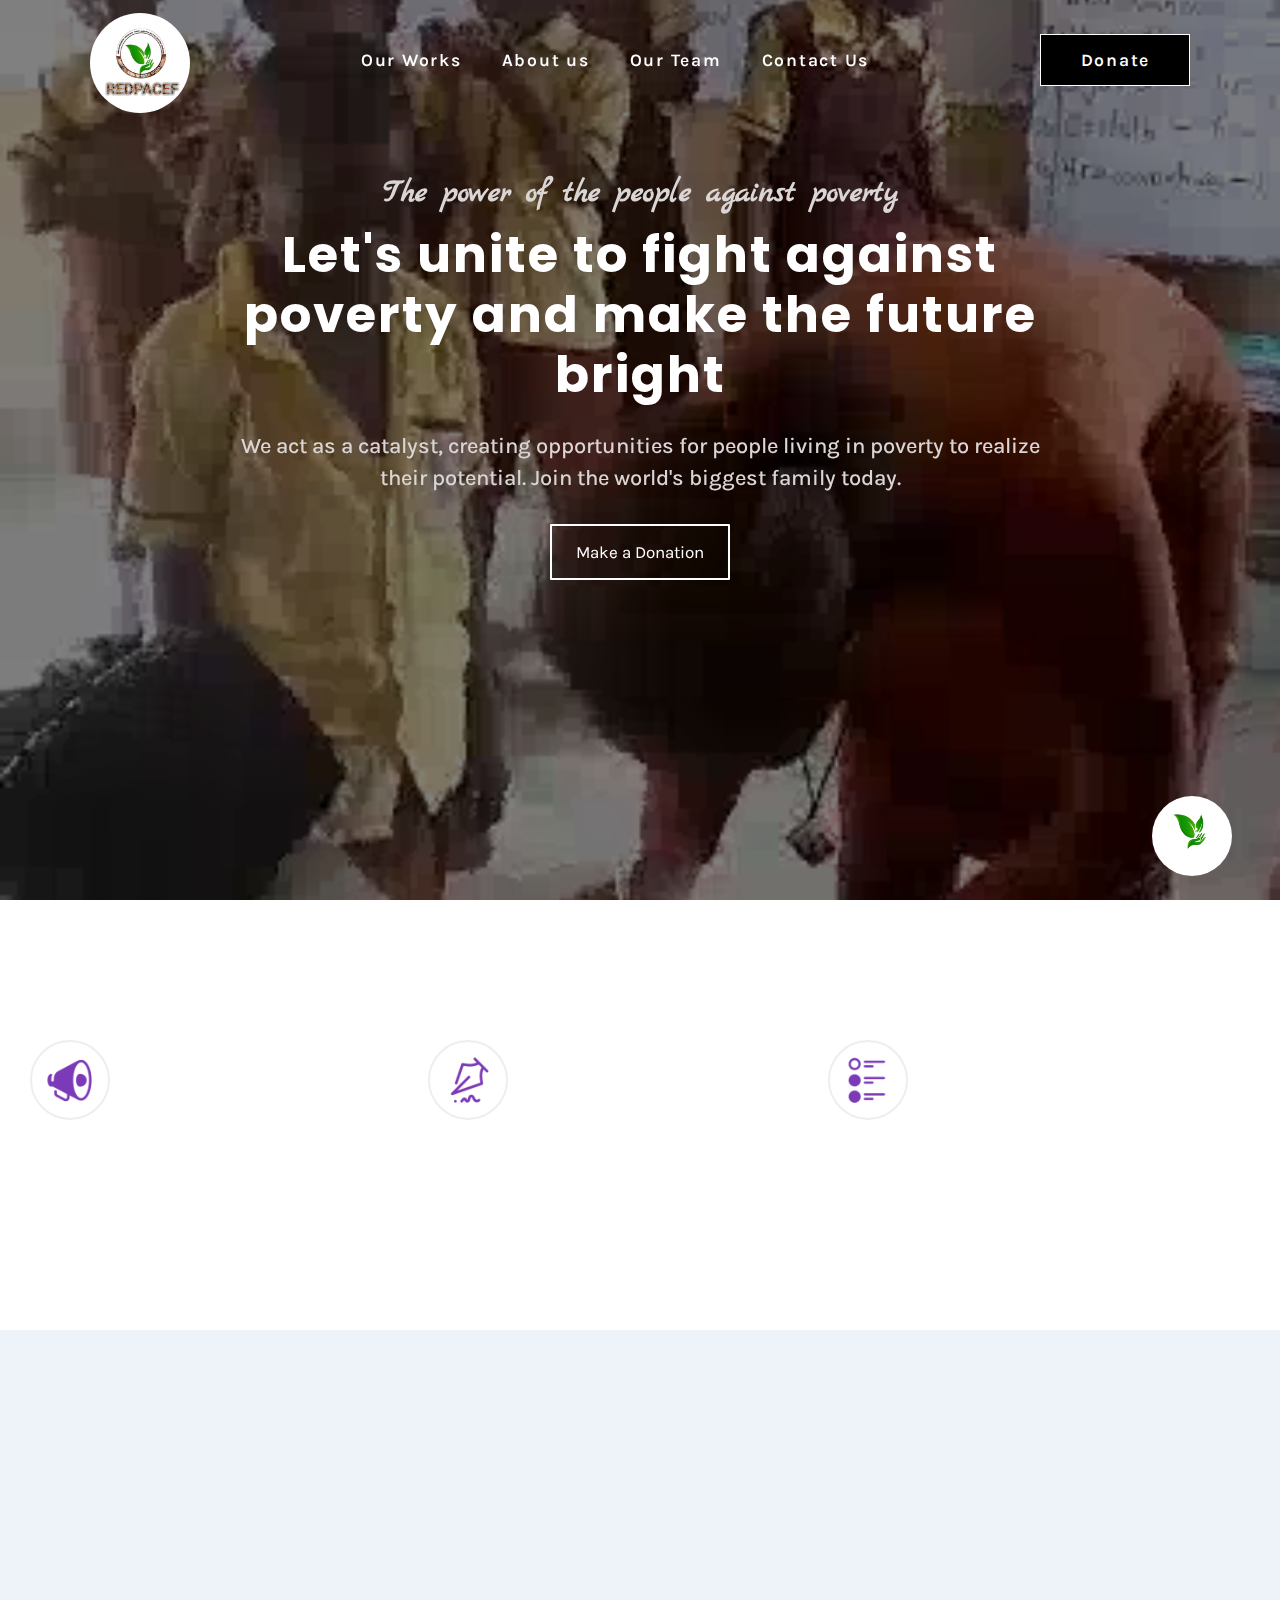
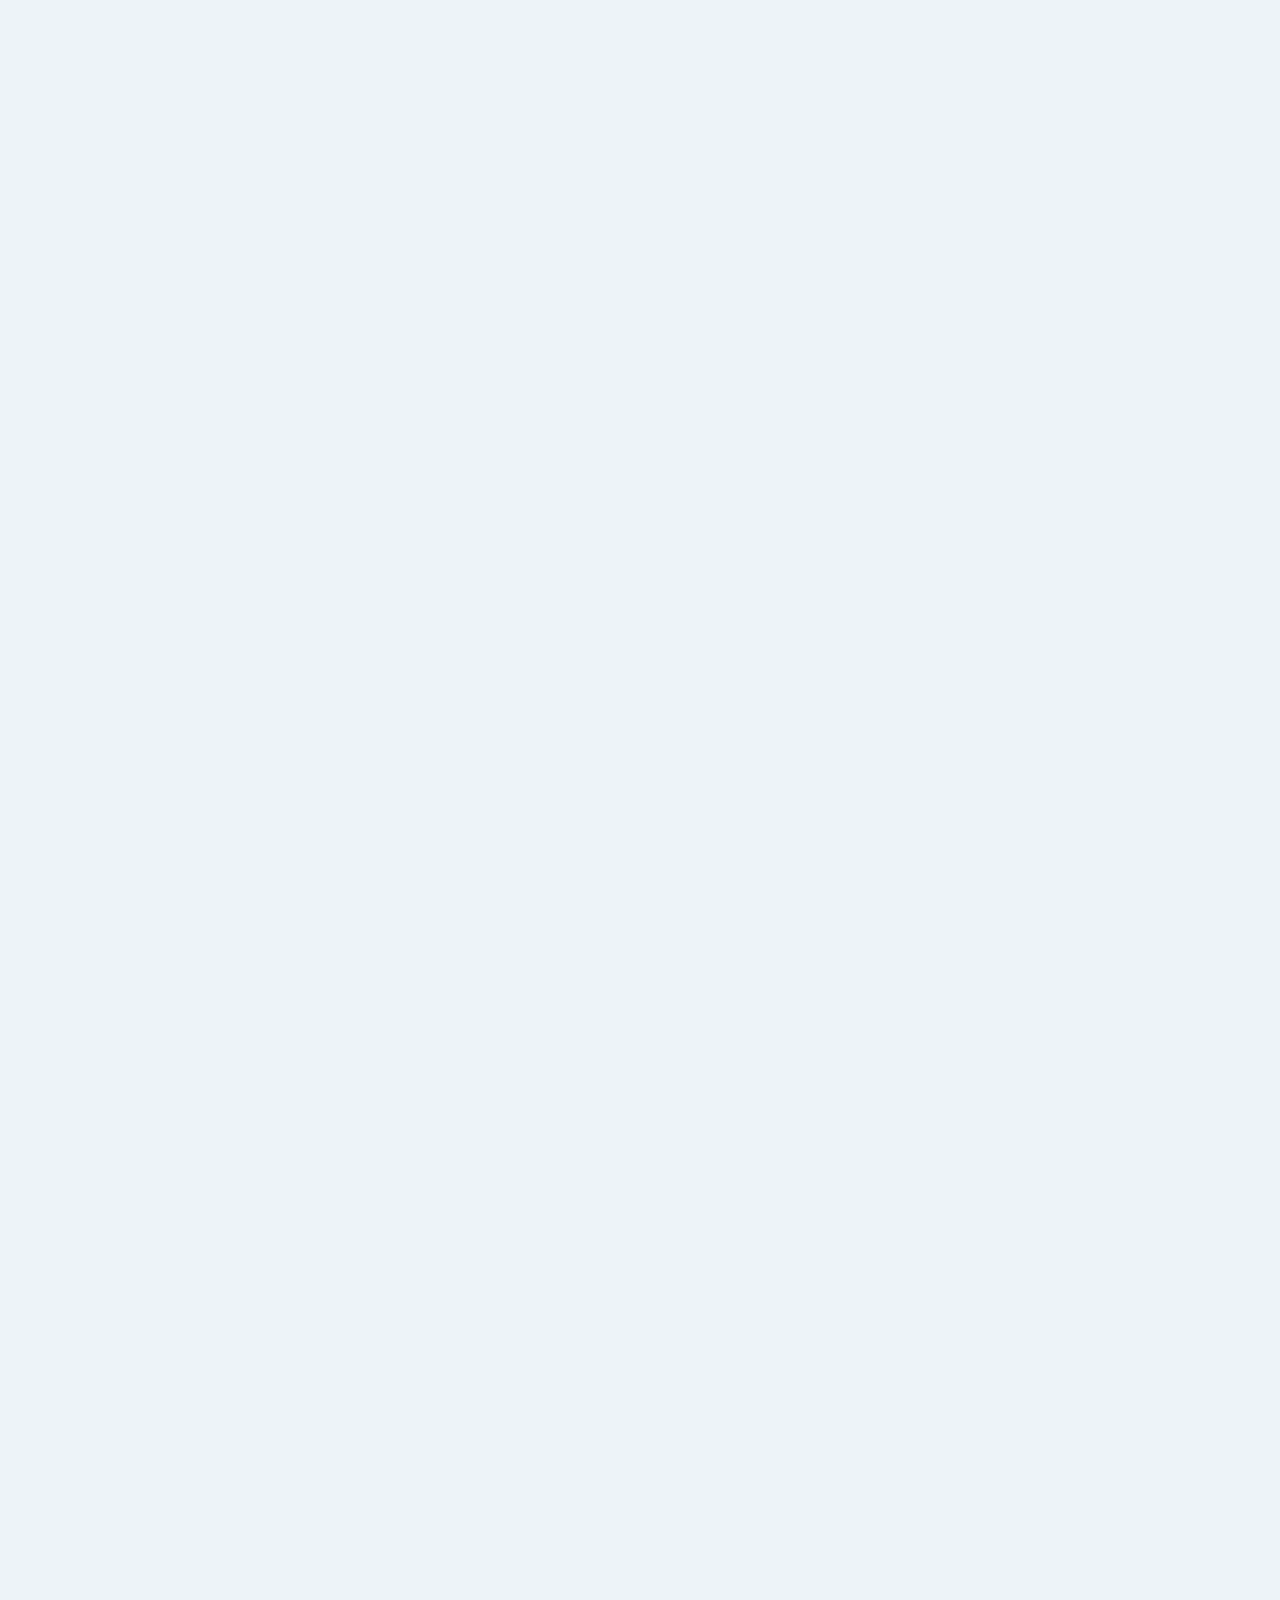
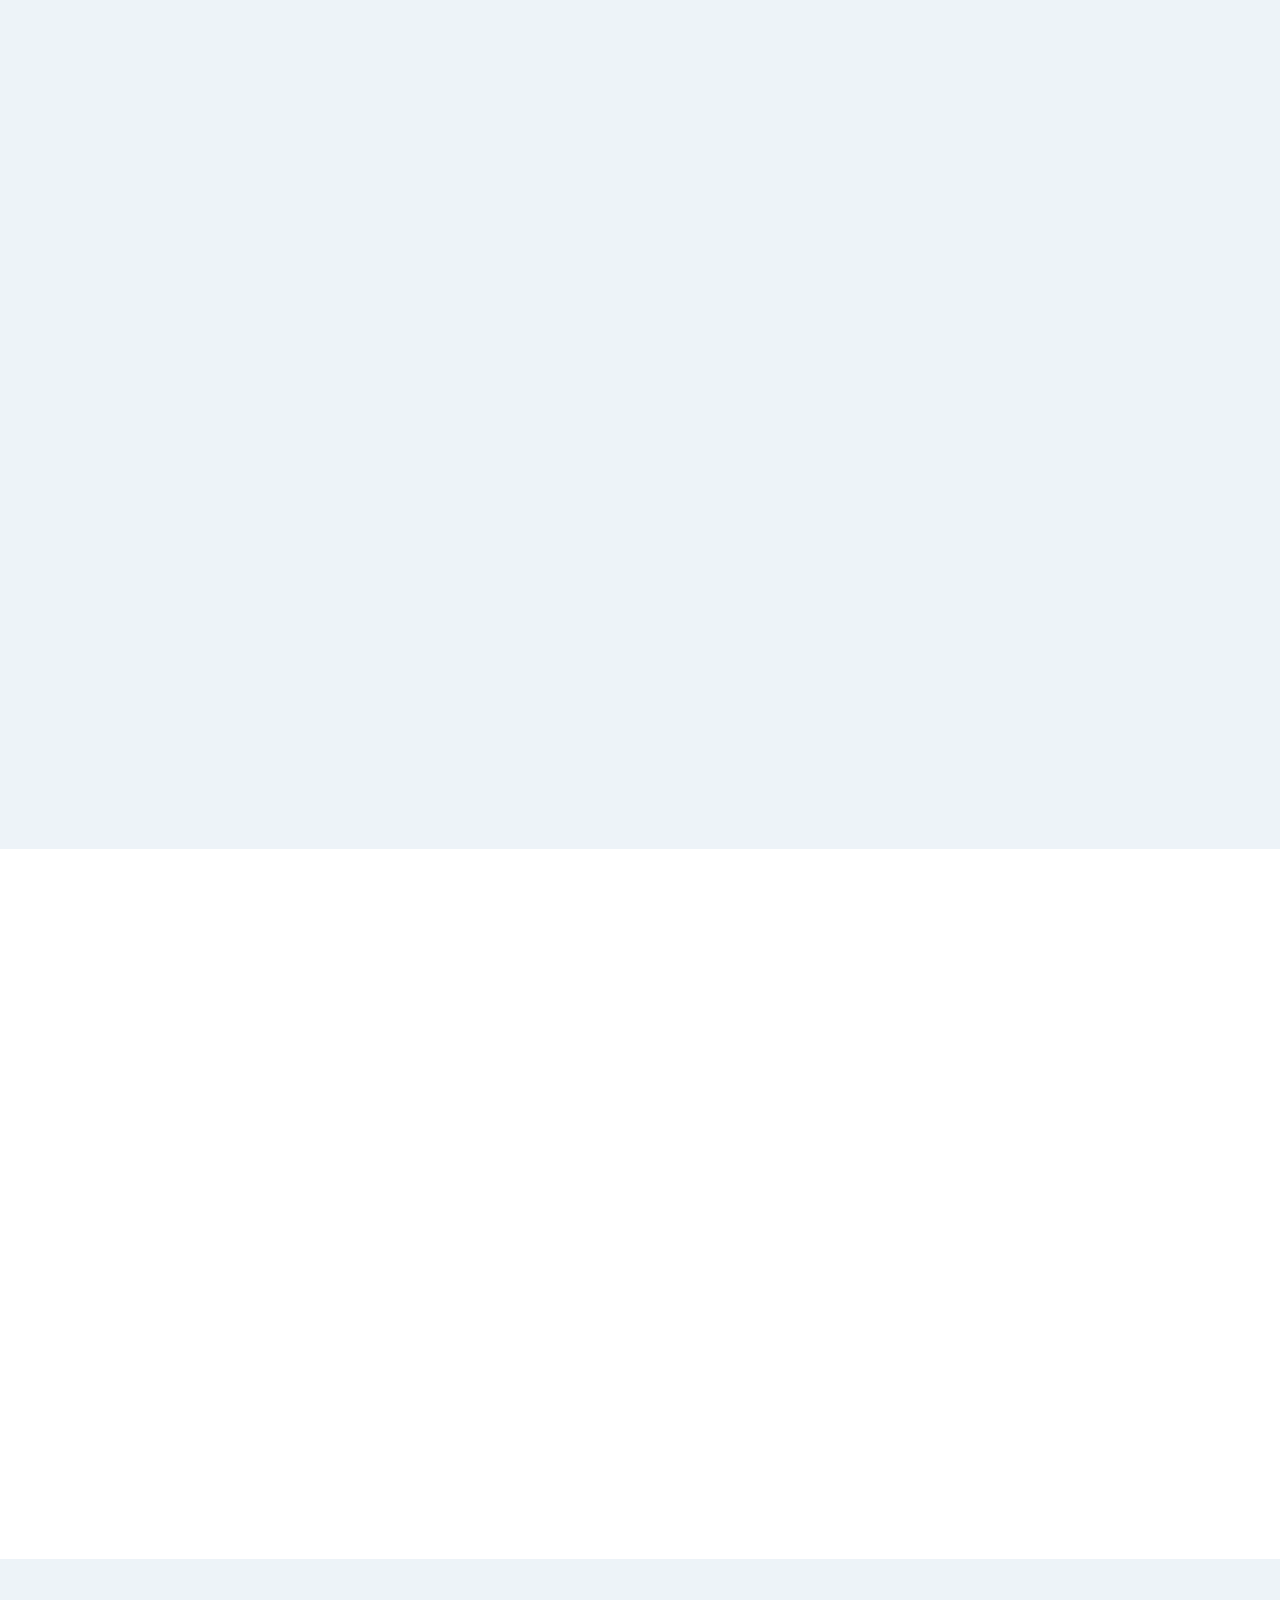
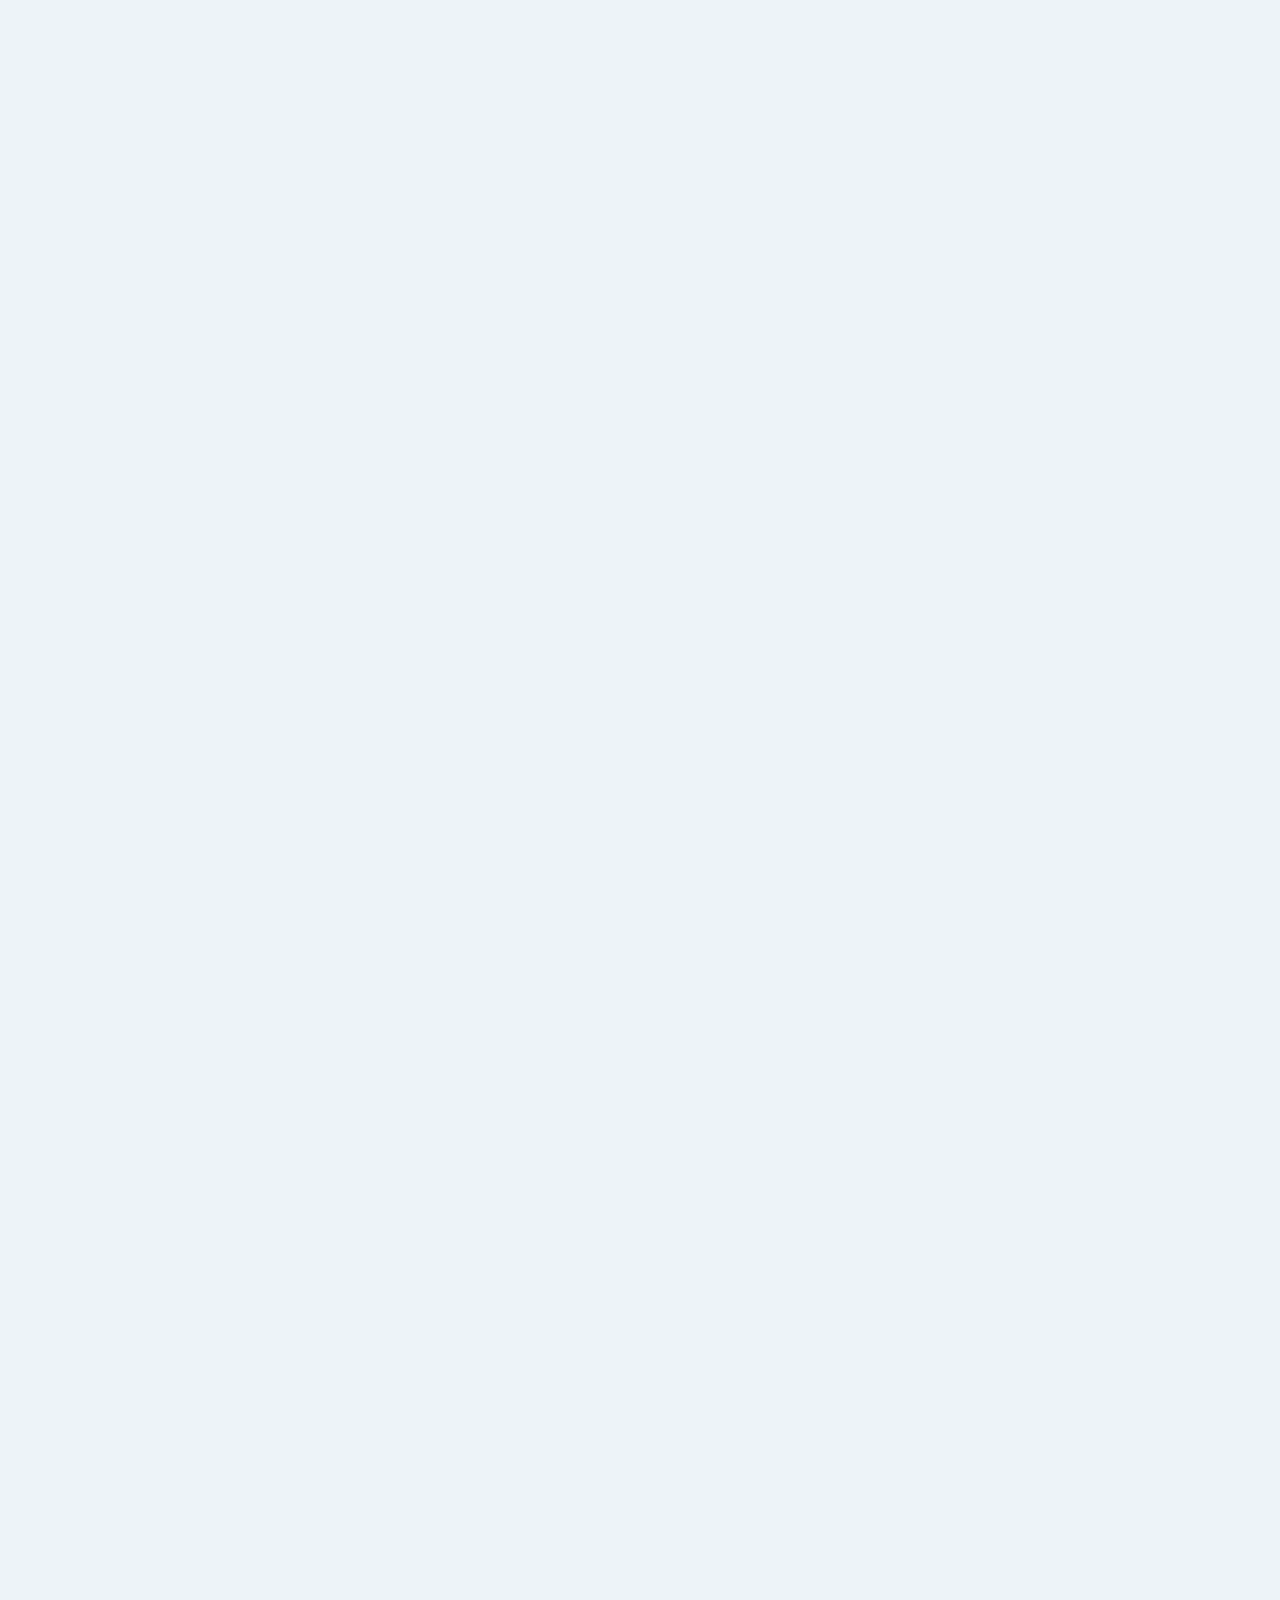
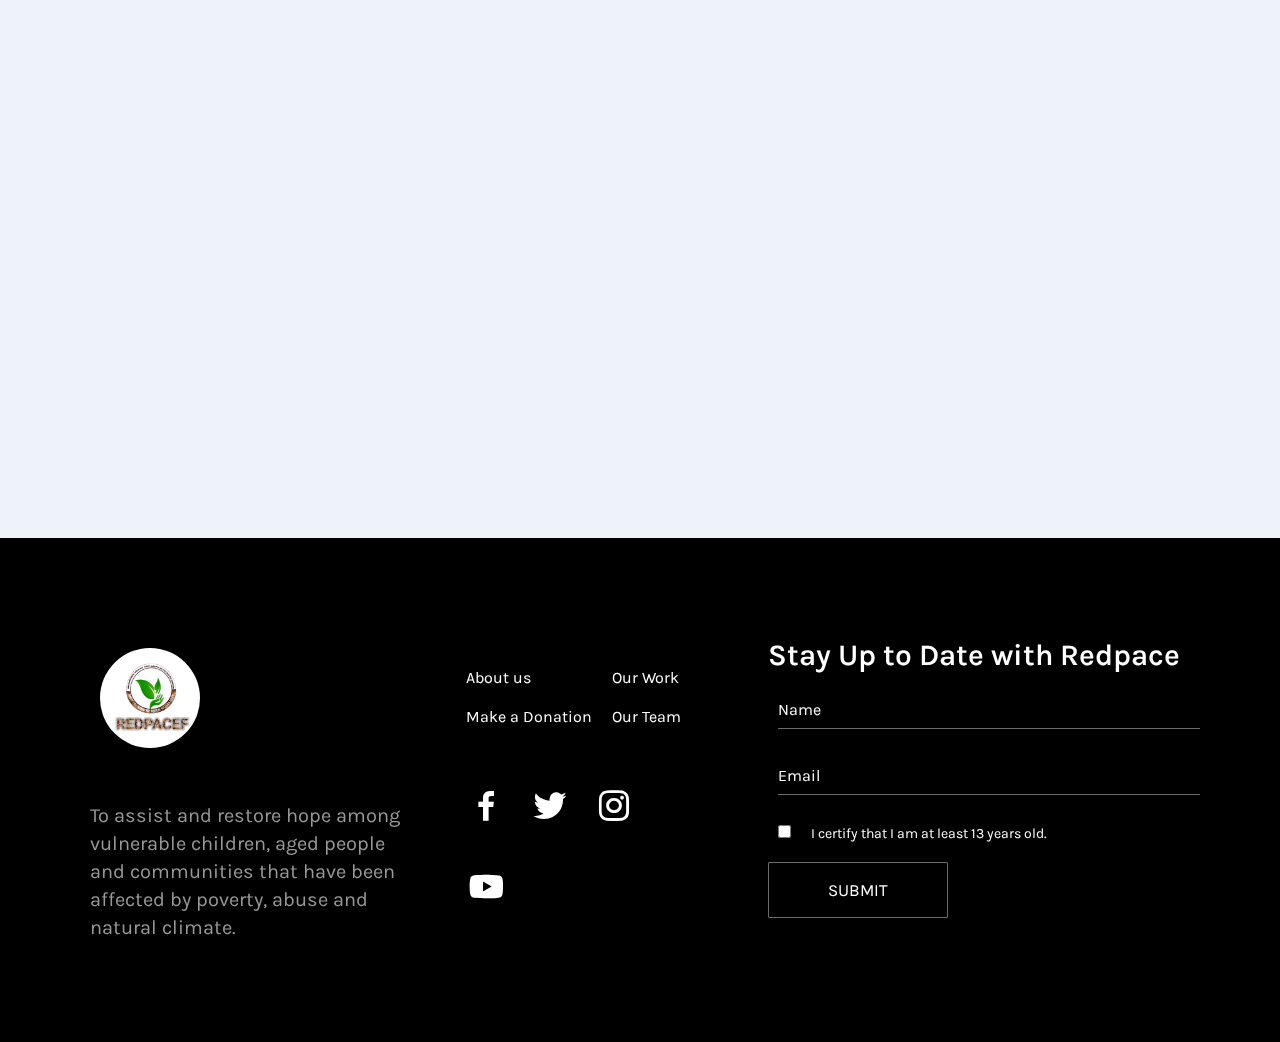
<file: index.html>
<!DOCTYPE html>
<html lang="en">
<head>
    <meta charset="UTF-8">
    <meta name="viewport" content="width=device-width, initial-scale=1.0">
    <title>Redpace Foundation</title>
    <script defer src="index.js"></script>
    <link href="https://unpkg.com/aos@2.3.1/dist/aos.css" rel="stylesheet">
    <script src="https://unpkg.com/aos@2.3.1/dist/aos.js"></script>
    <link rel="preconnect" href="https://fonts.googleapis.com">
    <link rel="preconnect" href="https://fonts.gstatic.com" crossorigin>
    <link href="https://fonts.googleapis.com/css2?family=Karla:wght@200;300;400;500;600;700;800&display=swap" rel="stylesheet">    
    <link href='https://unpkg.com/boxicons@2.1.4/css/boxicons.min.css' rel='stylesheet'>
    <link rel="preconnect" href="https://fonts.googleapis.com">
    <link rel="preconnect" href="https://fonts.gstatic.com" crossorigin>
    <link href="https://fonts.googleapis.com/css2?family=Poppins:wght@200;300;400;500;600&display=swap" rel="stylesheet">
    <link rel="preconnect" href="https://fonts.googleapis.com">
    <link rel="preconnect" href="https://fonts.gstatic.com" crossorigin>
    <link href="https://fonts.googleapis.com/css2?family=Marck+Script&display=swap" rel="stylesheet">
    <link rel="stylesheet" href="css/index.css">
</head>
<body>
    <nav>
        <a class="logo-link" href="index.html"><img src="Images/logo.jpg" alt=""></a>
        <ul>
            <li data-aos="fade-up" data-aos-duration="600"><a href="#works">Our Works</a></li>
            <li data-aos="fade-up" data-aos-duration="200"><a href="#About">About us</a></li>
            <li data-aos="fade-up" data-aos-duration="600"><a href="#team">Our Team</a></li>
            <li data-aos="fade-up" data-aos-duration="400"><a href="#contact">Contact Us</a></li>
            <a class="donate-btn btn-donate" href="donate.html">Donate</a>
        </ul>
       <a class="donate-btn" href="donate.html">Donate</a>
        <div class="menu-icon"></div>
    </nav>

    <section class="home">
        <div class="home-content">
        <h2  data-aos="fade-up" data-aos-duration="900">The power of the people against poverty</h2>
        <h1  data-aos="fade-up" data-aos-duration="1200">Let's unite to fight against poverty and make the future bright</h1>
        <p  data-aos="fade-up" data-aos-duration="1500">We act as a catalyst, creating opportunities for people living in poverty to realize their potential. Join the world's biggest family today.</p>
        <a href="donate.html"><button  data-aos="fade-up" data-aos-duration="1600">Make a Donation</button></a>
        </div>
        <img src="Images/IMG-20231026-WA0020.jpg" alt="">
        <div class="video-cont">
        <video data-aos="fade-in" data-aos-duration="600" class="video" width="100%" height="100%" autoplay muted> <source src="video/5a1a7dff-c478-43d3-8184-77f9ff622167.mp4" type="video/mp4"></video></div>
    </section>

    <section id="mission">
        <div class="mission-container">
            <div class="mission-div">
                <div class="mission-img"><img src="Images/64fc615b1a7e3b207668d90c_ico-1.png" alt=""></div>
                <div class="mission-text">
                <div class="mission-txt-1">
                 <h1 data-aos="fade-up" data-aos-duration="200">Our Mission</h1>  
                 <p data-aos="fade-up" data-aos-duration="400"> To assist and restore hope among vulnerable children, aged people and communities that have been affected by poverty, abuse and natural climate.</p>
                </div></div>
            </div>
            <div class="mission-div">
                <div class="mission-img"><img src="Images/64fc61445e6e8fbe17f7fecb_ico-2.png" alt=""></div>
                <div class="mission-text">
                <div class="mission-txt-1">
                 <h1 data-aos="fade-up" data-aos-duration="600">Our Vision</h1>  
                 <p data-aos="fade-up" data-aos-duration="800">A community where children, vulnerable, aged people are empowered to improve their own livelihood through appropriate and affordable alternative.</p>
                </div></div>
            </div>
            <div class="mission-div">
                <div class="mission-img"><img src="Images/64fc614b6b4ef83f4e21b048_ico-3.png" alt=""></div>
                <div class="mission-text">
                <div class="mission-txt-1">
                 <h1 data-aos="fade-up" data-aos-duration="1000">Our Goals</h1>  
                 <p data-aos="fade-up" data-aos-duration="1200">To provide a holistic transformation of young and aged people, disadvantage communities by offering basic training and expose to life changing innovations</p>
                </div></div>
            </div>
        </div>
    </section>

    <section id="works">
        <div class="work-container">
            <div class="about-rhs">
                <div data-aos="fade-in-left" data-aos-duration="200" class="rhs-bottom">
                    <img  src="Images/IMG-20231026-WA0034.jpg" alt=""> 
                    <img src="Images/IMG-20231026-WA0033.jpg" alt="">
                </div>
            
                <div data-aos="fade-in-left" data-aos-duration="400" class="rhs-top">
                    <img src="Images/IMG-20231026-WA0036.jpg" alt="">
                    <img src="Images/IMG-20231026-WA0035.jpg" alt="">
                </div> 
            </div>
        
            <div data-aos="fade-in-right" data-aos-duration="600" class="about-lhs">
                <h1>Our Works</h1>
                <h2>Education impact 2023 (Sapele)</h2>   
                <p>Working to unmask inequalities in education, families who earn below $2 per day faces harsh economic realities that exclude them from modern education system. Fighting educational crisis globally, children in rural and under-served communities in Nigeria are left behind as they are not equipped to adapt or transition to the new methods of learning</p>
            </div>
        </div>
    </section>
    <section id="works">
        <div class="work-container">
            <div class="about-rhs">
                <div data-aos="fade-in-left" data-aos-duration="200" class="rhs-bottom">
                    <img  src="Images/okie.jpeg" alt=""> 
                </div>
            
            </div>
        
            <div data-aos="fade-in-right" data-aos-duration="600" class="about-lhs">  
                <p>Presentation of new uniforms to the Headmistress of okotie eboh primary school II Sapele Delta on  December 2023</p>
            </div>
        </div>
    </section>
    <section id="works">
        <div class="work-container">
            <div class="about-rhs">
                <div data-aos="fade-in-left" data-aos-duration="200" class="rhs-bottom">
                    <img  src="Images/before.jpeg" alt=""> 
                </div>
            
            </div>
        
            <div data-aos="fade-in-right" data-aos-duration="600" class="about-lhs">  
                <h2>REDPACE Foundation visited Okotie Eboh Primary School || Sapele on April 2022</h2>
                <p>Transforming dreams into reality, REDPACE Foundation recently brought smiles to Okotie Eboh Primary School II pupils in Sapele, Delta State. A wave of joy swept through the classrooms as we provided them with brand-new school uniforms, igniting a sense of pride and unity. Together, we believe in the power of education to shape brighter futures. By dressing these young minds in confidence, we pave the way for a promising tomorrow. Join us on this journey of empowerment and make a lasting impact on these eager learners.</p>
            </div>
        </div>
    </section>
    <section id="works">
        <div class="work-container">
            <div class="about-rhs">
                <div data-aos="fade-in-left" data-aos-duration="200" class="rhs-bottom">
                    <img  src="Images/after.jpeg" alt=""> 
                </div>
            
            </div>
        
            <div data-aos="fade-in-right" data-aos-duration="600" class="about-lhs">  
                <h2></h2>
                <p>Pupils of Okotie eboh primary school II Sapele on New Uniforms outfit</p>
            </div>
        </div>
    </section>
    <section id="works">
        <div class="work-container">
            <div class="about-rhs">
                <div data-aos="fade-in-left" data-aos-duration="200" class="rhs-bottom">
                    <img  src="Images/visit.jpeg" alt=""> 
                </div>
            
            </div>
        
            <div data-aos="fade-in-right" data-aos-duration="600" class="about-lhs">  
                <h2></h2>
                <p>Unlocking hope and smiles, REDPACE Foundation extends a compassionate hand to orphanages, providing vital support. Together, we nurture dreams, offering education, healthcare, and a loving environment. Join us in making a difference, as every contribution amplifies the impact of our collective love and care.</p>
            </div>
        </div>
    </section>
    <section id="works">
        <div class="work-container">
            <div class="about-rhs">
                <div data-aos="fade-in-left" data-aos-duration="200" class="rhs-bottom">
                    <img  src="Images/orphan.jpeg" alt=""> 
                </div>
            
            </div>
        
            <div data-aos="fade-in-right" data-aos-duration="600" class="about-lhs">  
                <h2>REDPACE Foundation visited Testimony Orphanage Home Sapele on April 2022.</h2>
                <p>In April 2022, REDPACE Foundation embarked on a heartwarming journey to Testimony Orphanage Home in Sapele. The visit was not just a philanthropic endeavor; it was a testament to our commitment to spreading compassion and brightening the lives of those in need.</p>
            </div>
        </div>
    </section>

    <section id="works">
        <div class="work-container">
            <div class="about-rhs">
                <div data-aos="fade-in-left" data-aos-duration="200" class="rhs-bottom">
                    <iframe width="100%" height="250" src="https://www.youtube.com/embed/44tSZSJahOA?feature=share" frameborder="0" allowfullscreen="allowfullscreen" allow="fullscreen; gyroscope"></iframe>
                </div>
            
            </div>
        
            <div data-aos="fade-in-right" data-aos-duration="600" class="about-lhs">  
                <h2>REDPACE Foundation visited Testimony Orphanage Home Sapele on April 2022.</h2>
                <p>In April 2022, REDPACE Foundation embarked on a heartwarming journey to Testimony Orphanage Home in Sapele. The visit was not just a philanthropic endeavor; it was a testament to our commitment to spreading compassion and brightening the lives of those in need.</p>
            </div>
        </div>
    </section>


    <section id="About">
        <div class="about-container">
        <div data-aos="fade-up" data-aos-duration="200" class="about-lhs"><h1>About Us</h1>
         <h2>Welcome to Redpace Foundation</h2>   
        <p>The Rural Environmental Development Poverty Alleviation and Child's Education Foundation was founded in 2021 by A. A. Saint 
            The Foundation was born out of the great passion for changing life positively.</p>
        <div data-aos="fade-up" data-aos-duration="400" class="btns">
        <a href="#About"><button class="about-btn"  data-aos="fade-up" data-aos-duration="1800">About Us</button></a>
        <a href="donate.html"><button class="about-btn"  data-aos="fade-up" data-aos-duration="1800">Make a Donation</button></a>
        </div></div>
         <div class="about-rhs">
        <div data-aos="fade-in-right" data-aos-duration="600" class="rhs-bottom">
            <img src="Images/IMG-20231103-WA0009.jpg" alt=""> 
        </div>
        <div data-aos="fade-in-right" data-aos-duration="800" class="rhs-top">
            <img src="Images/IMG-20231103-WA0005.jpg" alt="">
            <img src="Images/IMG-20231103-WA0008.jpg" alt=""></div> 
        </div></div>
    </section>
    <section id="team">
        <h1 data-aos="fade-up" data-aos-duration="200">Our Team</h1>
        <h2 data-aos="fade-up" data-aos-duration="400">Board of Directors</h2>
         <h3 data-aos="fade-up" data-aos-duration="600">REDPACE is committed to making positive change in Nigeria and globally.</h3>
         <div data-aos="fade-up" data-aos-duration="800" class="our-team">
            <div class="team-member">
                <img src="Images/IMG-20231103-WA0004.jpg" alt="">
                <div class="team-text">
                <p>AKPOWEVWE AGHOGHO SAINT</p>
                <p>MD/CEO/Founder</p>
                </div>
            </div>

            <div class="team-member">
                <img src="Images/IMG-20231103-WA0014.jpg" alt="">
                <div class="team-text">
                <p>Engr ERIGHA ONAKPOMA</p>
                <p>BOARD ADMINNISTRATIVE DIRECTOR</p>
                </div>
            </div>

            <div class="team-member">
                <img src="Images/Gia Mori.jpeg" alt="">
                <div class="team-text">
                <p>GAIA MORI</p>
                <p>BOARD PROGRAM/PROJECT CONSULTANT</p>
                </div>
            </div>

            <div class="team-member">
                <img src="Images/IMG-20231105-WA0019.jpg" alt="">
                <div class="team-text">
                <p>ENGR OBAZUAYE TOLURUNJU</p>
                <p>BOARD PROJECT DIRECTOR</p>
                </div>
            </div>

            <div class="team-member">
                <img src="Images/weird.jpeg"alt="">
                <div class="team-text">
                <p>DANNIS TOHANRO</p>
                <p>BOARD PROJECT MANAGER/CONSULTANT</p>
                </div>
            </div>
    </section>
    <section id="team">
        <h2 data-aos="fade-up" data-aos-duration="200">TEAM</h2>
         <div data-aos="fade-up" data-aos-duration="800" class="our-team">
            <div class="team-member">
                <img src="Images/ANDREW.jpeg" alt="">
                <div class="team-text">
                <p>ANDREW DAUTIYA</p>
                <p>PROJECT REARSHER</p>
                </div>
            </div>

            <div class="team-member">
                <img src="Images/OGO.jpeg" alt="">
                <div class="team-text">
                <p>OGO OBIYE BLESSING</p>
                <p>FIELD MANAGER</p>
                </div>
            </div>

            <div class="team-member">
                <img src="Images/IMG-20231105-WA0016.jpg" alt="">
                <div class="team-text">
                <p>EJIRO ANDREW</p>
                <p>EDITOR</p>
                </div>
            </div>
    </section>
    <section id="team">
        <h2 data-aos="fade-up" data-aos-duration="200">Global Advisory Board</h2>
         <div data-aos="fade-up" data-aos-duration="800" class="our-team">
            <div class="team-member">
                <img src="Images/PROMISE.jpeg" alt="">
                <div class="team-text">
                <p>PROMISE EMUDIAGA KIGHO</p>
                <p>Advisory Board Member</p>
                </div>
            </div>


            <div class="team-member">
                <img src="Images/PRINCE.jpeg" alt="">
                <div class="team-text">
                <p>Prince Tiomeme Osioh</p>
                <p>Advisory Board Member</p>
                </div>
            </div>
            
            
           
         </div>
    </section>

    <section id="contact">
        <div class="about-left">
            <div class="img-about" ><img src="Images/logo.jpg" alt=""></div>
            <p>To assist and restore hope among vulnerable children, aged people and communities that have been affected by poverty, abuse and natural climate.</p>
        </div>
        <div class="about-mid">
            <div class="nav">
            <div class="nav-left">
                <a href="#about"><p>About us</p></a>
                <a href="donate.html"><p>Make a Donation</p></a>
            </div>
            <div class="nav-right">
                <a href="#works"><p>Our Work</p></a>
                <a href="#team"><p>Our Team</p></a>
            </div>
        </div>
            <div class="socials">
                <i class='bx bxl-facebook'></i>
                <i class='bx bxl-twitter' ></i>
                <i class='bx bxl-instagram' ></i>
                <i class='bx bxl-youtube' ></i>
            </div>
        </div>
        <div class="about-right">
            <h1>Stay Up to Date with Redpace</h1>
            <div class="form">
                <input type="text" placeholder="Name">
            </div>
            <div class="form">
                <input type="email" placeholder="Email">
            </div>
            <div class="checkbox"><input class="check" type="checkbox">
            <p>I certify that I am at least 13 years old.</p></div>
            <button class="about-button">SUBMIT</button>
        </div>
    </section>
</body>
</html>
</file>
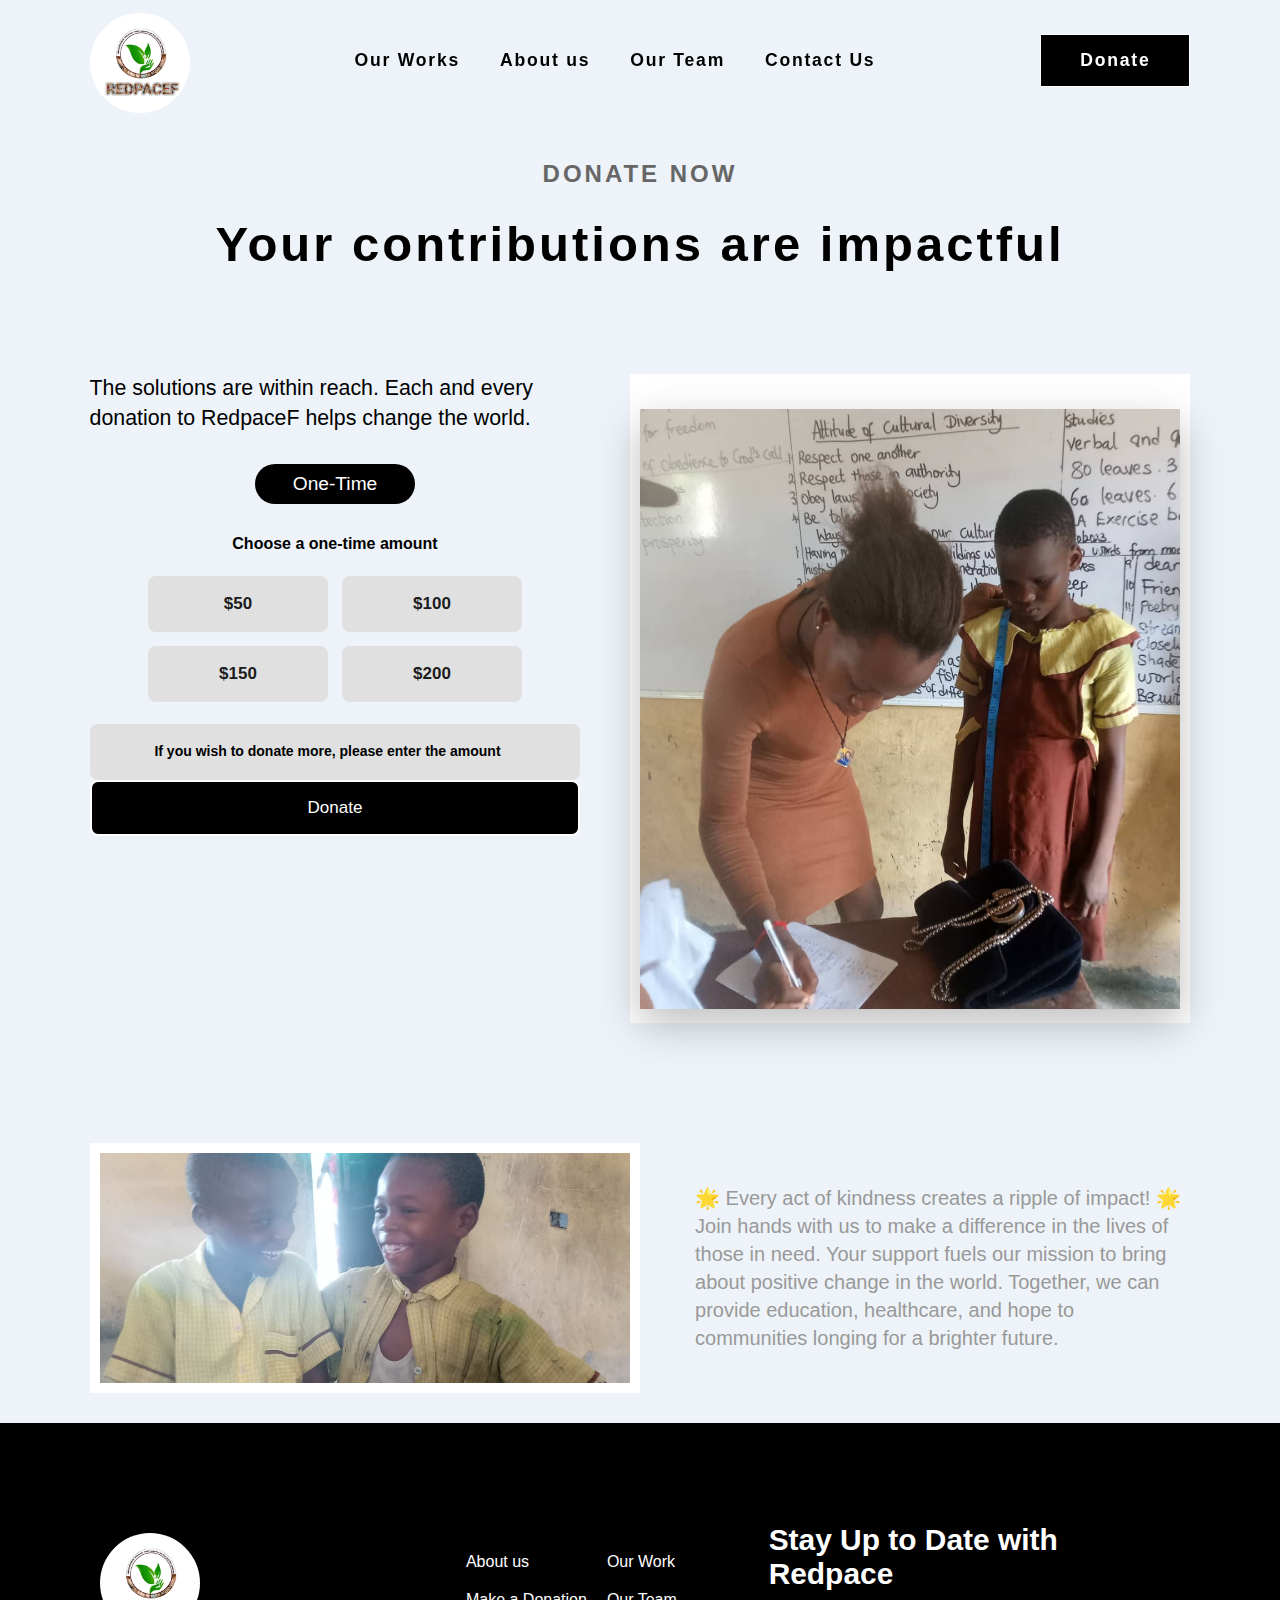
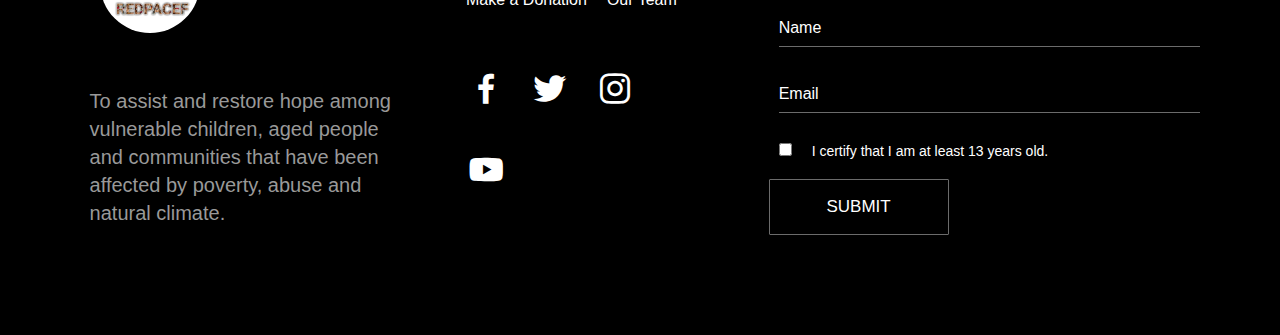
<file: donate.html>
<!DOCTYPE html>
<html lang="en">
<head>
    <meta charset="UTF-8">
    <meta name="viewport" content="width=device-width, initial-scale=1.0">
    <title>Make Donations</title>
    <script defer src="index.js"></script>
    <link rel="preconnect" href="https://fonts.googleapis.com">
    <link rel="preconnect" href="https://fonts.gstatic.com" crossorigin>
    <link href='https://unpkg.com/boxicons@2.1.4/css/boxicons.min.css' rel='stylesheet'>
    <link rel="preconnect" href="https://fonts.googleapis.com">
    <link rel="preconnect" href="https://fonts.gstatic.com" crossorigin>
    <link href="https://fonts.googleapis.com/css2?family=Mansalva&display=swap" rel="stylesheet">
    <link href="https://fonts.googleapis.com/css2?family=Poppins:wght@200;300;400;500;600&display=swap" rel="stylesheet">
    <link rel="preconnect" href="https://fonts.googleapis.com">
    <link rel="preconnect" href="https://fonts.gstatic.com" crossorigin>
    <link href="https://fonts.googleapis.com/css2?family=Marck+Script&display=swap" rel="stylesheet">
    <link rel="stylesheet" href="css/index.css">
</head>
<body>
    <nav>
        <a class="logo-link" href="index.html"><img src="Images/logo.jpg" alt=""></a>
        <ul class="donate-list">
            <li data-aos="fade-up" data-aos-duration="600"><a href="index.html">Our Works</a></li>
            <li data-aos="fade-up" data-aos-duration="200"><a href="index.html">About us</a></li>
            <li data-aos="fade-up" data-aos-duration="600"><a href="index.html">Our Team</a></li>
            <li data-aos="fade-up" data-aos-duration="400"><a href="index.html">Contact Us</a></li>
            <a class="donate-btn btn-donate" href="donate.html">Donate</a>
        </ul>
        <a class="donate-btn" href="donate.html">Donate</a>
        <div class="menu-icon"></div>
    </nav>


    <section class="donate">
        <h1>DONATE NOW</h1>
        <h2>Your contributions are impactful</h2>
        <div class="donate-container">
            <div class="donate-left">
                <p>The solutions are within reach. Each and every donation to RedpaceF helps change the world.</p>
                <div class="donate-left-box">
                <span class="once">One-Time</span>
                <p>Choose a one-time amount</p>
                <div class="payments">
                    <div class="buttons">
                    <button onclick="updateDonateAmount(50)">$50</button>
                    <button onclick="updateDonateAmount(100)">$100</button>
                    <button onclick="updateDonateAmount(150)">$150</button>
                    <button onclick="updateDonateAmount(200)">$200</button>
                </div>
                    <input class="input" type="number" placeholder="If you wish to donate more, please enter the amount" style="font-weight: bold; vertical-align: middle; line-height: 1.5; text-align: center;">
                    <button class="submit" id="donateButton">Donate</button>
                </div>
                </div>
            </div>
            <div class="donate-right"><img src="Images/IMG-20231026-WA0036.jpg" alt=""></div>
            
        </div>
    </section>
    <script>
    
    function updateDonateAmount(amount) {
        document.getElementById('donateButton').innerText = `Donate $${amount}`;
    }
    </script>
    <section id="works">
        <div class="work-container">
            <div class="about-rhs">
                <div data-aos="fade-in-left" data-aos-duration="200" class="rhs-bottom">
                    <img  src="Images/donate2.jpeg" alt=""> 
                </div>
            
            </div>
        
            <div data-aos="fade-in-right" data-aos-duration="600" class="about-lhs">  
                <p>🌟 Every act of kindness creates a ripple of impact! 🌟

                    Join hands with us to make a difference in the lives of those in need. Your support fuels our mission to bring about positive change in the world. Together, we can provide education, healthcare, and hope to communities longing for a brighter future.</p>
            </div>
        </div>
    </section>

   
    <section id="contact">
        <div class="about-left">
            <div class="img-about" ><img src="Images/logo.jpg" alt=""></div>
            <p>To assist and restore hope among vulnerable children, aged people and communities that have been affected by poverty, abuse and natural climate.</p>
        </div>
        <div class="about-mid">
            <div class="nav">
            <div class="nav-left">
                <a href="index.html"><p>About us</p></a>
                <a href="donate.html"><p>Make a Donation</p></a>
            </div>
            <div class="nav-right">
                <a href="index.html"><p>Our Work</p></a>
                <a href="index.html"><p>Our Team</p></a>
            </div>
        </div>
            <div class="socials">
                <i class='bx bxl-facebook'></i>
                <i class='bx bxl-twitter' ></i>
                <i class='bx bxl-instagram' ></i>
                <i class='bx bxl-youtube' ></i>
            </div>
        </div>
        <div class="about-right">
            <h1>Stay Up to Date with Redpace</h1>
            <div class="form">
                <input type="text" placeholder="Name">
            </div>
            <div class="form">
                <input type="email" placeholder="Email">
            </div>
            <div class="checkbox"><input class="check" type="checkbox">
            <p>I certify that I am at least 13 years old.</p></div>
            <button class="about-button">SUBMIT</button>
        </div>
    </section>

</body>
</html>
</file>
<file: css/index.css>
* {
    padding: 0;
    margin: 0;
    box-sizing: border-box;
    font-family: 'Karla', sans-serif;
}
html {
    scroll-behavior: smooth;
}
nav {
    position: fixed;
    padding: 60px 7%;
    justify-content: space-between;
    align-items: center;
    height: 6em;
    width: 100%;
    overflow: hidden;
    display: flex;
    z-index: 10;
    transition: 0.1s ease-in-out;
}
nav img {
    width: 100px;
    height: 100px;
    border-radius: 100%;
    margin-top: 10px;
}
.nav-active {
    background-color: #fff;
}
.nav-active nav img {
    border: 1px solid #000;
} 
.nav-active h1 {
    color: black;
}
.nav-active a {
    color: black;
}
.nav-active .donate-btn {
    color: #fff;
}
li {
    list-style: none;
    margin: 0 20px;
}
.menu-icon {
    display: none;
    width: 25px;
    height: 3px;
    background-color: #fff;
    transform: translateY(-50%);
    transition: 0.5s;
    border-radius: 5px;
    cursor: pointer;
    z-index: 1000;
    
}

.menu-icon::before
 {
    content: '';
    position: absolute;
    width: 25px;
    height: 3px;
    background: black;
    transition: 0.5s;
    border-radius: 5px;
}
.menu-icon::after {
    content: '';
    position: absolute;
    width: 25px;
    height: 3px;
    background: black;
    transition: 0.5s;
    border-radius: 5px;
}
.donate {
    padding: 160px 7% 100px 7%;
    background-color: #edf3f8;
}
.donate h1 {
    font-size: 1.5rem;
    color: #666666;
    letter-spacing: 3px;
    margin-bottom: 20px;
    text-align: center;
    line-height: 1.2;    
}
.donate h2 {
    font-size: 3.0625rem;
    letter-spacing: 1.5px;
    line-height: 1.2244897959;
    letter-spacing: 3px;
    margin-top: 25px;
    margin-bottom: 100px;
    text-align: center;
    font-weight: 800;
}
.donate-container {
    display: flex;
    gap: 50px;
}
.donate-left p{
    font-size: 16pt;
    letter-spacing: 0;
    line-height: 1.4;
}
.donate-right {
    padding: 10px;
    background-color: #fff;
}
.donate-right img {
    box-shadow: 0 15px 40px rgba(0,0,0,.26);    
    margin: 25px auto 0;
    max-width: 540px;
    min-height: 600px;
    padding: 0 ;
    object-fit: cover;
}
.donate-left-box p {
    font-size: 16px;
    line-height: 20px;
    text-align: center;
    font-weight: 600;
}
.buttons button {
    transition: all 0.2s ease-in-out 0s;
    border: 2px solid rgb(224, 224, 224);
    color: rgba(0, 0, 0, 0.9);
    height: 56px;
    margin: 2px;
    font-weight: 700;
    background-color: rgb(224, 224, 224);
    border-radius: 8px;
    box-shadow: none;
}
.buttons button:hover {
    background-color: #000;
    color: #fff;
}
.check {
    width: auto;
}
.input {
    width: 100%;
    display: flex;
    margin-left: auto;
    margin-right: auto;
    color: #000;
    background-color: rgb(224, 224, 224);
    border: 0;
    height: 56px;
    margin-top: 20px;
    border-radius: 8px;
}
.input::placeholder {
    color: #000;
    font-weight: 600;
    font-size: 14px;
    text-align: center;
}
.checkbox {
    color: #000;
    margin: 20px auto 20px auto;
}
.checkbox p {
    color: #fff;
    font-size: 14px;
}
.check-p {
    color: #000;
}
.submit {
    background-color: #000;
    width: 100%;
    border-radius: 8px;
    margin-left: auto;
    margin-right: auto;
}
.donate-btn {
    padding: 15px;
    width: 150px;
    background: #000;
    border: 1px solid #fff;
    text-align: center;
    transition: .4s ease-in;
}
.donate-btn:hover{
    background: #fff;
    color: #000;
}
.donate-left-box span {
    display: flex;
    justify-content: center;
    align-items: center;
    width: 160px;
    margin: 30px auto 30px auto;
    text-align: center;
    height: 40px;
    border-radius: 20px;
    font-size: 1.2rem;
    color: #fff;
    background-color: #000;
}
.buttons {
    display: grid;
    margin-top: 20px;
    justify-content: center;
    grid-template-columns: auto auto;
    grid-template-rows: auto;
    gap: 10px;
}
.nenu-icon::before {
    top: -10px;
}
.menu-icon::after {
    bottom: 10px;
}
.menu-icon.active {
    background-color: white;
}
.menu-icon.active::before {
    top: 0;
    transform: rotate(45deg);
}
.menu-icon.active::after {
    top: 0;
    transform: rotate(135deg);
} 
nav ul {
    display: flex;
}
.logo-link:hover {
    padding: 0;
    background-color: transparent;
}
.donate-list a {
    color: #000;
}
nav a {
    text-decoration: none;
    color: white;
    font-size: 1.1em;
    letter-spacing: 1.75px;
    font-weight: 600;
    transition: ease-in 0.2s;
}
nav a:hover {
    color: #d8d1d1;
}
.home {
    width: 100%;
    height: 100vh;
    padding-bottom: 11em;
    padding-left: 7%;
    padding-right: 7%;
    padding-top: 11em;
    background-position: sticky;
    background-repeat: no-repeat;
    background-position: 50% 50%;
    background-size: cover;
}
.video-cont {
    width: 100%;
    height: 100vh;
    overflow: hidden;
    object-fit: cover;
}
.video {
    width: 100%;
    height: 100%;
    object-fit: cover;
    position: absolute;
    object-position: 50% 50%;
    left: 0;
    top: 0;
    filter:brightness(50%);
    right: 0;
    overflow: hidden;
    bottom: 0;
    z-index: -1;
}
video {
    filter: brightness(70%);
}
.home-content {
    width: 800px;
    height: 100%;
    text-align: center;
    margin: auto;
}
.home h1 {
    color: #fff;
    font-size: 50px;
    line-height: 60px;
    font-weight: 700;
    padding: 5px 0px;
    letter-spacing: 2px;
    margin-bottom: 10px;
    font-family: 'Poppins', sans-serif;
}
.home h2 {
    color: #dbd6d6;
    font-size: 32px;
    line-height: 24px;
    font-weight: 900;
    padding: 5px 0px;
    font-family: 'Marck Script', cursive;
    margin-bottom: 10px;
}
.home p {
    padding-top: 10px;
    color: #dbd6d6;
    font-size: 22px;
    line-height: 32px;
    font-weight: 500;
    padding-bottom: 30px;
}
button {
    width: 180px;
    height: 56px;
    border-radius: 1px;
    color: #fff;
    background: transparent;
    font-size: 17px;
    border: 2px solid #fff;
}
button:hover {
    background-color: #fff;
    color: #000;
}
.home img {
    width: 80px;
    height: 80px;
    border-radius: 100%;
    position: absolute;
    right: 3em;
    bottom: 1.5em;
}
#mission {
    height: 100%;
    background-color: #fff;
    display: flex;
}
.mission-container {
    
    padding-left: 30px;
    padding-right: 30px;
    margin: auto;
    height: 100%;
    padding-top: 140px;
    padding-bottom: 140px;
    width: 100%;
    display: flex;
    position: relative;
}
.mission-div {
    display: flex;
    justify-content: space-between;
}
.mission-img img {
    width: 80px;
    height: 80px;
    border: 2px solid #eee;
    border-radius: 100%;
    padding: 10px;
}
.mission-img img:hover {
    background-color: purple;
}
.mission-txt-1 {
    width: 90%;
    padding-left: 20px;
}
.mission-txt-1 h1 {
    font-size: 1.5em;
    margin-bottom: 10px;
    font-weight: 500;
}
.mission-txt-1 p {
    font-size: 1em;
    line-height: 1.4;
}
#works {
    height: 100%;
    background-color: #edf3f8;
    display: flex;
}

.about-container {
    display: flex;
    gap: 50px;
    padding: 100px 7% 100px 7%;
    justify-content: space-between;
}
.work-container {
    display: flex;
    gap: 50px;
    padding: 20px 7% 30px 7%;
    justify-content: space-between;
}
.about-lhs {
    text-align: left;
    margin-top: auto;
    width: 45%;
    margin-bottom: auto;
}
.btns {
    display: flex;
    gap: 10px;
    margin-top: 30px;
}
.about-btn {
    background-color: #000;
    color: #fff;
    padding: 15px;
} 
.about-lhs h2 {
    font-size: 1.5625rem;
    letter-spacing: 0;
    line-height: 1.4;
    margin-bottom: 30px;
    margin-top: 20px;
    font-weight: 500;
    font-family: 'Poppins', sans-serif;
}
.about-lhs h1 {
    font-size: 3rem;
    color: #000;
    letter-spacing: 1.5px;
    line-height: 1.25;
    font-weight: 900;
    margin-bottom: 10px;
    font-family: 'Poppins', sans-serif;
}
.about-lhs p {
      font-size: 1.25rem;
      letter-spacing: 0;
      line-height: 1.4;
      color: #999999;
}
.about-rhs {
    display: block;
    gap: 20px;
    width: 50%;
}
.rhs-top {
    display: flex;
    gap: 10px;
    margin-top: 10px;
}
.rhs-bottom {
    display: flex;
    gap: 10px;
}
.rhs-bottom img {
    width: 100%;
    padding: 10px;
    background-color: #fff;
    height: 250px;
    object-fit: cover;
    object-position: 50% 20%;
}
.btn-donate {
    display: none;
}
.rhs-top img:nth-child(1) {
    width: 100%;
    height: 250px;
    padding: 10px;
    background-color: #fff;
    object-fit: cover;
}
.rhs-top img:nth-child(2) {
    width: 100%;
    padding: 10px;
    background-color: #fff;
    height: 250px;
    object-fit: cover;
}
#team h2 {
    font-size: 3rem;
    color: #000;
    letter-spacing: 1.5px;
    line-height: 1.25;
    font-weight: 900;
    text-align: center;
    font-family: 'Poppins', sans-serif;
    }
    
#team h1 {
    font-size: 1.5625rem;
    letter-spacing: 0;
    line-height: 1.4;
    margin-top: 20px;
    font-weight: 500;
    text-align: center;
    font-family: 'Poppins', sans-serif;
    }
#team h3{
    font-size: 1.25rem;
    letter-spacing: 0;
    line-height: 1.4;
    color: #999999;
    text-align: center;
}
.team-text p:nth-child(1) {
    font-size: 1rem;
    margin-top: 10px;
    margin-bottom: 10px;
    font-weight: 700;
    text-align: center;
    font-family: 'Poppins', sans-serif;
}
.team-text p:nth-child(2) {
    font-size: 0.9rem;
    font-weight: 500;
    text-align: center;
}
#team {
    padding: 50px 7% 50px 7%;
    background-color: #edf3f8;
    
}
.our-team {
    display: grid;
    grid-template-columns: 1fr 1fr 1fr 1fr;
    grid-auto-rows: auto auto;
    gap: 10px;
    margin-top: 60px;
}
.donate {
    height: 100%;
}
.team-member {
    width: 100%;
    padding: 15px;
    background-color: #fff;
    border-radius: 8px;
    height: auto;
}
.team-member img {
    width: 100%;
    height: 250px;
}

.bx {
    color: #fff;
    font-size: 40px;
    margin-top: 40px;
    margin-right: 20px;

}
label {
    color: #fff;
}
.img-about img{
    width: 120px;
    height: 120px;
    padding: 10px;
    border-radius: 100%;
    object-fit: cover;
    margin-bottom: 40px;
}
#contact {
    background-color: #000;
    display: flex;
    padding: 100px 7% 100px 7%;
    gap: 60px;
}
.nav {
    display: flex;
    color: #d8d8dd;
    gap: 20px;
    margin-top: 30px;
}
.nav a {
    text-decoration: none;
    color: #fff;
}
.about-left {
    width: 30%;
}
.about-right {
    width: 40%;
}
.about-left p {
    font-size: 1.25rem;
    letter-spacing: 0;
    line-height: 1.4;
    color: #999999;
}
.nav-left p {
    margin-bottom: 20px;
}
.nav-right p {
    margin-bottom: 20px;
}
.about-right h1 {
    font-size: 1.87rem;
    color: #fff;
    font-weight: 600;
    margin-bottom: 20px;
}
.form {
    margin-bottom: 30px;
}
input {
    background-color: transparent;
    border: 1px solid #6b6b6b;
    border-width: 0px 0px 1px 0px;
    margin-left: 10px;
    padding: 10px 0;
    color: #fff;
    width: 100%;
}

::placeholder {
    color: #fff;
    font-size: 16px;
}
.checkbox {
    align-items: flex-start;
    color: #fff;
    display: flex;
    font-size: 16px;
    margin-bottom: 20px;
    gap: 20px;
}
.about-button {
    background-color: transparent;
    border: 1px solid #6b6b6b;
    border-radius: 1px;
}
@media only screen  and (max-width: 420px) {
    .menu-icon {
        display: block;}
    ul.active {
        left: 0;
        transition: 0.5s ease-in;
    }
    .nav-active .donate-btn {
    color: #fff;
}
.donate-container {
    display: block;
}
    .hidden {
        display: block;
        }
    .donate-btn {
         display: none;
        }
    .btn-donate {
        display: flex;
        color: #fff;
        justify-content: center;
        align-items: center;
    }
    .btn-donate:hover {
        background-color: #fff;
        border: 1px solid #000;
        color: #000;

    }
    nav {
        padding: 0px 15px;
       
        height: 4em;
        }
     nav ul {
        position: fixed;
        top: 0px;
        left: 100%;
        width: 100%;
        height: 50vh;
        background-color: white;
        flex-direction: column;
        transition: 0.5s ease-in;
        justify-content: center;
        align-items: center;
        gap: 2.5rem;
    }
    nav a {
        color: #000;
    }    
    nav img {
        width: 80px;
        margin-top: auto;
        margin-bottom: auto;
        height: 35px;
    }
    .home {
        padding-bottom: 4em;
        padding-left: 15px;
        padding-top: 8em;
    }
    .home-content {
        width: 80%;
        height: auto;
    }
    .home h1 {
        font-size: 30px;
        line-height: 40px;
        font-weight: 600;
    }
    .home h2 {
        font-size: 22px;
        line-height:30px;
    }
    .home p {
        font-size: 18px;
        line-height: 28px;
        padding-bottom: 30px;
    }
    button {
        width: 160px;
        height: 46px;
    }
    .home img {
        position: static;
        margin-left: auto;
        margin-right: auto;
        margin-top: 50px;
        display: flex;
        justify-content: center;
    }
    #mission {
        display: block;
    }
    .mission-container {
        padding-left: 15px;
        padding-right: 15px;
        padding-top: 80px;
        padding-bottom: 80px;
        display: block;
    }
    .about-container {
        display: block;
        gap: 40px;
        padding: 100px 7% 100px 7%;
    }
    #works {
    height: 100%;
    background-color: #edf3f8;
    display: flex;
}
.donate h2 {
    font-size: 2.5625rem;
    margin-bottom: 40px;
}
.work-container {
    display: block;
    gap: 40px;
}
    .about-lhs {
        text-align: center;
        width: 100%;
    }
    .btns {
        display: flex;
        flex-direction: column;
        gap: 20px;
        justify-content: center;
        align-items: center;
        margin-bottom: 30px;
        margin-top: 40px;
    }
    .about-btn {
        border: 1px solid #000;
        font-size: 1rem;
    } 
    .about-lhs h2 {
        margin-bottom: 20px;
        font-size: 1.8rem;
    }
    .about-lhs h1 {
        font-size: 2.8rem;
        color: red;
        margin-bottom: 20px;
    }
    .donate-right {
        margin-top: 40px;
    }
    .donate-right img {
        box-shadow: 0 15px 40px rgba(0,0,0,.26);    
        margin: 25px auto 0;
        max-width: 320px;
        min-height: auto;
        padding: 0 ;
        object-fit: cover;
    }
    .about-rhs {
        display: flex;
        flex-direction: column;
        gap: 20px;
        width: 100%;
    }
    .rhs-bottom {
        display: flex;
        flex-direction: column;
        gap: 20px;
    }
    .rhs-top {
        display: flex;
        flex-direction: column;
        gap: 20px;
        margin-bottom: 20px;
    }
    
    .mission-div {
        display: block;
    }
    .mission-img img {
        width: 50px;
        margin-bottom: 20px;
        margin-left: 4%;
        height: 50px;
    }
    .mission-img img:hover {
        background-color: purple;
    }
    .mission-txt-1 {
        width: 100%;
        padding-left: 20px;
    }
    .mission-txt-1 h1 {
        font-size: 26px;
        margin-bottom: 30px;
        font-weight: 500;
    }
    .mission-txt-1 p {
        font-size: 17px;
        margin-bottom: 40px;
    }
    .about-container {
        display: block;
        padding: 80px 15px 80px 15px;
    }
    .about-lhs {
        width: 100%;
        text-align: center;
        margin-top: auto;
        margin-bottom: auto;
    }
    .about-lhs h1 {
        font-size: 40px;
        margin-bottom: 20px;
    }
    .about-lhs p {
        font-size: 20px;
        margin-bottom: 40px;
    }
    #about {
        display: block;
        padding: 100px 15px 100px 15px;
    }
   
    .our-team {
        display: grid;
        grid-template-columns: auto;
        grid-auto-rows: auto auto auto auto auto auto;
        gap: 30px;
        margin-top: 60px;
    }
    
    .socials {
       display: flex;
       align-items: center;
       justify-content: center;
    }
    .bx {
        color: #fff;
        font-size: 30px;
        margin-top: 20px;
        margin-bottom: 30px;
        margin-right: 20px;
    }
    .about-lhs {
        width: 100%;
    }
    .img-about {
        margin-left: auto;
        margin-right: auto;
    }
    .img-about-sec {
       margin-left: auto;
       margin-right: auto;
    }
    #contact {
        display: block;
        padding: 80px 40px 80px 20px;
    }
    .nav {
        display: flex;
        justify-content: center;
    }
    .nav-left p {
        margin-bottom: 20px;
    }
    .nav-right p {
        margin-bottom: 20px;
    }
    .about-right h1 {
        font-size: 40px;
        margin-bottom: 20px;
    }
    .form {
        margin-bottom: 30px;
    }
    .about-left {
    width: 100%;
}
.about-right {
    width: 100%;
}
    input {
        background-color: transparent;
        border: 1px solid #6b6b6b;
        border-width: 0px 0px 1px 0px;
        margin-left: 10px;
        padding: 10px 0;
    }
    .about-button {
        background-color: transparent;
        border: 1px solid #6b6b6b;
        border-radius: 1px;
    }
    
}
@media only screen and (min-width: 430px) and (max-width: 900px) {
    .menu-icon {
        display: block;}
    ul.active {
        left: 0;
        transition: 0.5s ease-in;
    }
    .nav-active .donate-btn {
        color: #fff;
    }
    .donate-container {
        display: block;
    }
    .hidden {
        display: block;
        }
    nav {
        padding: 0px 20px;
       
        height: 5em;
        }
     nav ul {
        position: fixed;
        top: 0px;
        left: 100%;
        width: 100%;
        height: 50vh;
        background-color: white;
        flex-direction: column;
        transition: 0.5s ease-in;
        justify-content: center;
        align-items: center;
        gap: 2.5rem;
    }
    nav a {
        color: #000;
    }    
    nav img {
        width: 100px;
        margin-top: auto;
        margin-bottom: auto;
        height: 45px;
    }
    .home {
        padding-bottom: 4em;
        padding-left: 15px;
        padding-top: 12em;
        height: auto;
    }
    .home-content {
        width: 80%;
        height: auto;
    }
    .home h1 {
        font-size: 40px;
        line-height: 40px;
        font-weight: 600;
    }
    .home h2 {
        font-size: 28px;
        line-height:30px;
    }
    .home p {
        font-size: 22px;
        line-height: 28px;
        padding-bottom: 30px;
    }
    button {
        width: 200px;
        height: 60px;
    }
    .home img {
        position: static;
        margin-left: auto;
        margin-right: auto;
        margin-top: 50px;
        display: flex;
        justify-content: center;
    }
    .video-cont {
        width: 100%;
        height: auto;
        overflow: hidden;
        object-fit: cover;
    }
    .about-container {
        display: block;
        gap: 40px;
        padding: 100px 7% 100px 7%;
    }
    .about-lhs {
        text-align: center;
        width: 100%;
    }
    .btns {
        display: flex;
        gap: 20px;
        margin-bottom: 30px;
        margin-top: 40px;
    }
    .about-btn {
        border: 1px solid #000;
        margin-bottom: 30px;
    } 
    .about-lhs h2 {
        margin-bottom: 20px;
        font-size: 2rem;
    }
    .about-lhs h1 {
        font-size: 3rem;
        color: red;
        margin-bottom: 20px;
    }
    .about-rhs {
        display: flex;
        flex-direction: column;
        gap: 20px;
        width: 100%;
    }
    .rhs-top {
        display: flex;
        gap: 20px;
        margin-top: 20px;
    }
    .video {
        width: 100%;
        height: 100%;
        object-fit: cover;
        position: absolute;
        object-position: 50% 50%;
        filter: brightness(70%);
        left: 0;
        top: 0;
        right: 0;
        overflow: hidden;
        bottom: 0;
        z-index: -1;
    }
    #mission {
        display: flex;
    }
    .mission-container {
        padding-left: 20px;
        padding-right: 20px;
        padding-top: 80px;
        padding-bottom: 80px;
        display: flex;
    }
    .mission-div {
        display: block;
    }
    .mission-img img {
        width: 50px;
        margin-bottom: 20px;
        margin-left: 5%;
        height: 50px;
    }
    .mission-img img:hover {
        background-color: purple;
    }
    .mission-txt-1 {
        width: 100%;
        padding-left: 20px;
    }
    .mission-txt-1 h1 {
        font-size: 26px;
        margin-bottom: 30px;
        font-weight: 500;
    }
    .mission-txt-1 p {
        font-size: 16px;
        margin-bottom: 40px;
    }
    .about-lhs {
        width: 100%;
        text-align: left;
        margin-top: auto;
        margin-bottom: auto;
    }
    .about-lhs h1 {
        font-size: 40px;
        margin-bottom: 20px;
    }
    .about-lhs p {
        font-size: 20px;
        width: 100%;
        margin-bottom: 40px;
    }
    .socials {
       display: flex;
       align-items: center;
       justify-content: center;
    }
    .bx {
        color: #fff;
        font-size: 30px;
        margin-top: 20px;
        margin-bottom: 30px;
        margin-right: 20px;
    }
    .about-lhs {
        width: 100%;
    }
    .img-about {
        margin-left: auto;
        margin-right: auto;
    }
    .img-about-sec {
       margin-left: auto;
       margin-right: auto;
    }
    #contact {
        display: block;
        padding: 80px 15px 80px 15px;
    }
    .nav {
        display: flex;
        justify-content: center;
    }
    .nav-left p {
        margin-bottom: 20px;
    }
    .nav-right p {
        margin-bottom: 20px;
    }
    .about-right h1 {
        font-size: 40px;
        margin-bottom: 20px;
    }
    .our-team {
        grid-template-columns: auto auto;
        grid-auto-rows: auto auto auto;
    }
    .form {
        margin-bottom: 30px;
        width: 90%;
    }
    input {
        background-color: transparent;
        border: 1px solid #6b6b6b;
        border-width: 0px 0px 1px 0px;
        margin-left: 10px;
        color: #fff;
        padding: 10px 0;
    }
    .donate-btn {
        display: none;
       }
   .btn-donate {
       display: flex;
       color: #fff;
       justify-content: center;
       align-items: center;
   }
   .btn-donate:hover {
       background-color: #fff;
       border: 1px solid #000;
       color: #000;

   }
    .about-button {
        background-color: transparent;
        border: 1px solid #6b6b6b;
        border-radius: 1px;
    }
    #works {
        height: 100%;
        background-color: #edf3f8;
        display: flex;
    }
    .donate h2 {
        font-size: 2.5625rem;
        margin-bottom: 40px;
    }
    .work-container {
        display: block;
        gap: 40px;
    }
    .donate-right {
        margin-top: 40px;
    }
    .donate-right img {
        box-shadow: 0 15px 40px rgba(0,0,0,.26);    
        margin: 25px auto 0;
        max-width: 100%;
        min-height: auto;
        padding: 0 ;
        object-fit: cover;
    }
    .about-left {
        width: 100%;
    }
    .about-right {
        width: 100%;
    }
    
}
</file>
